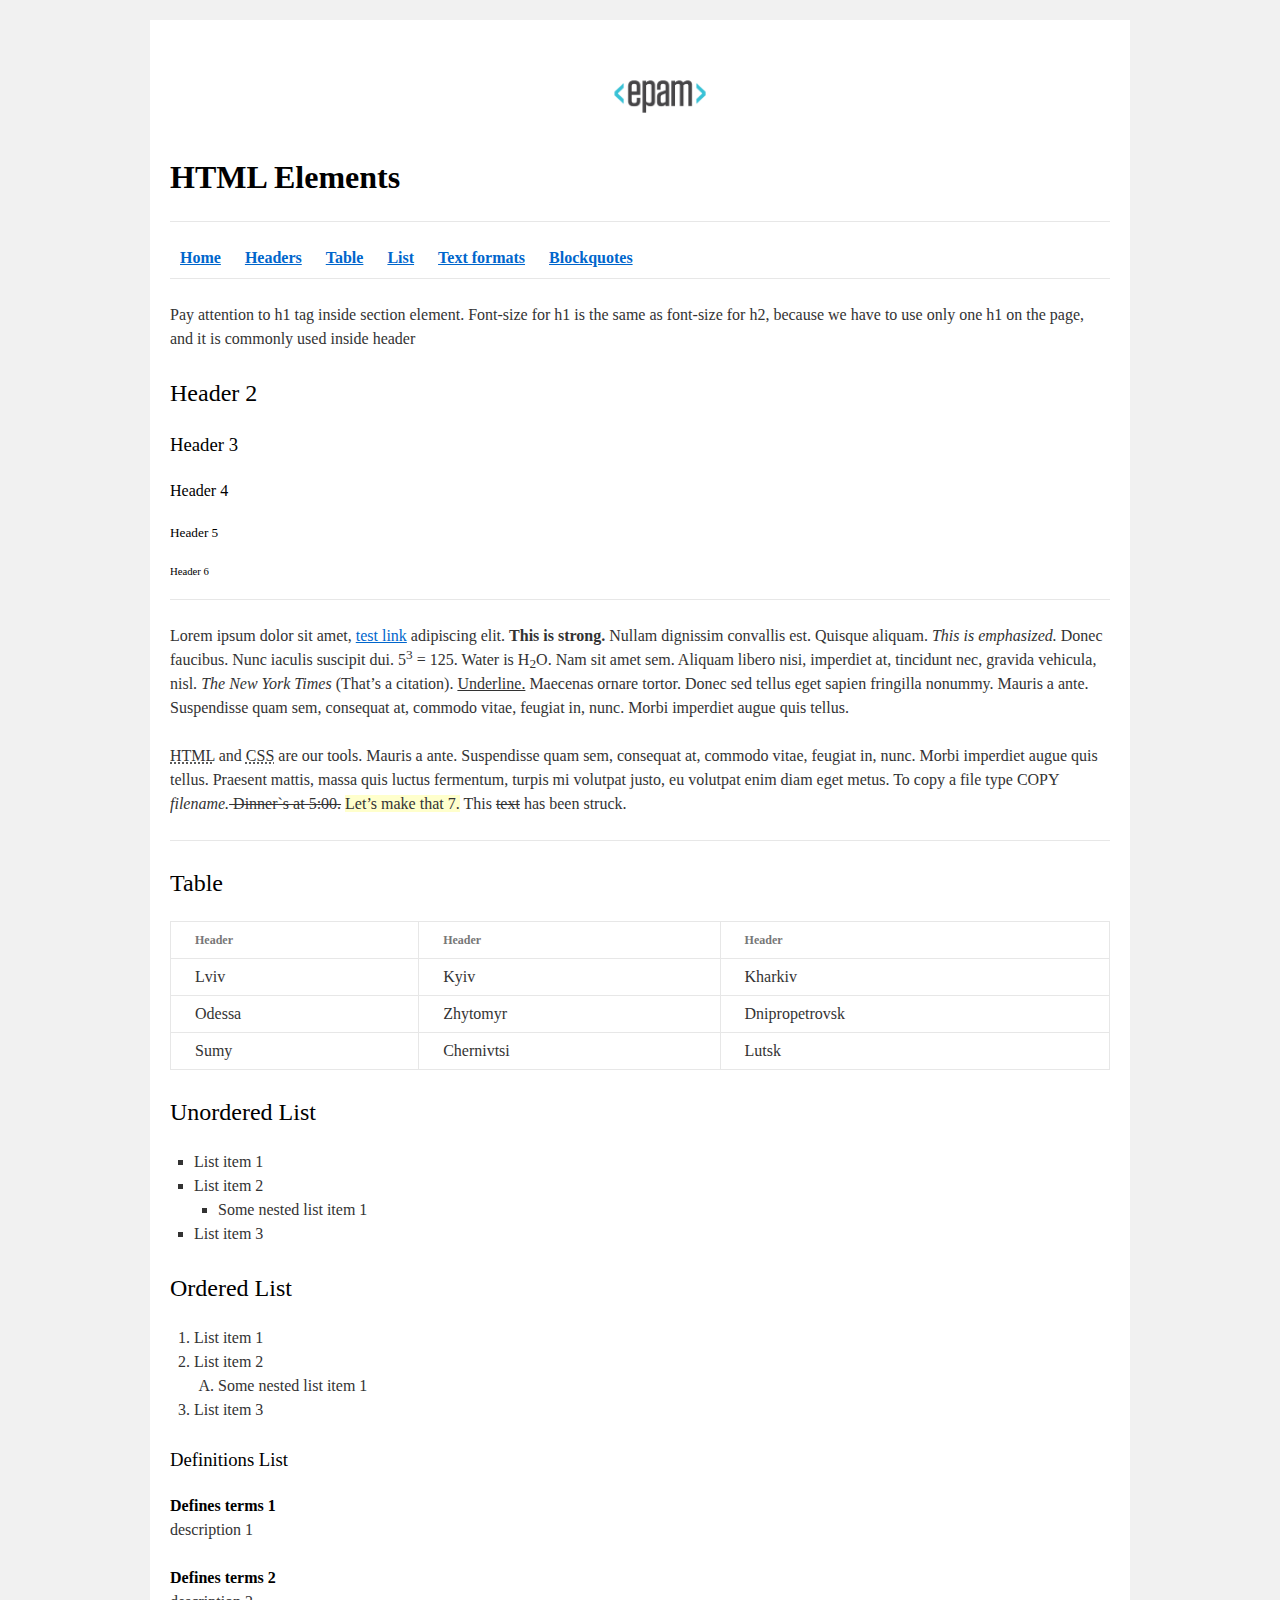
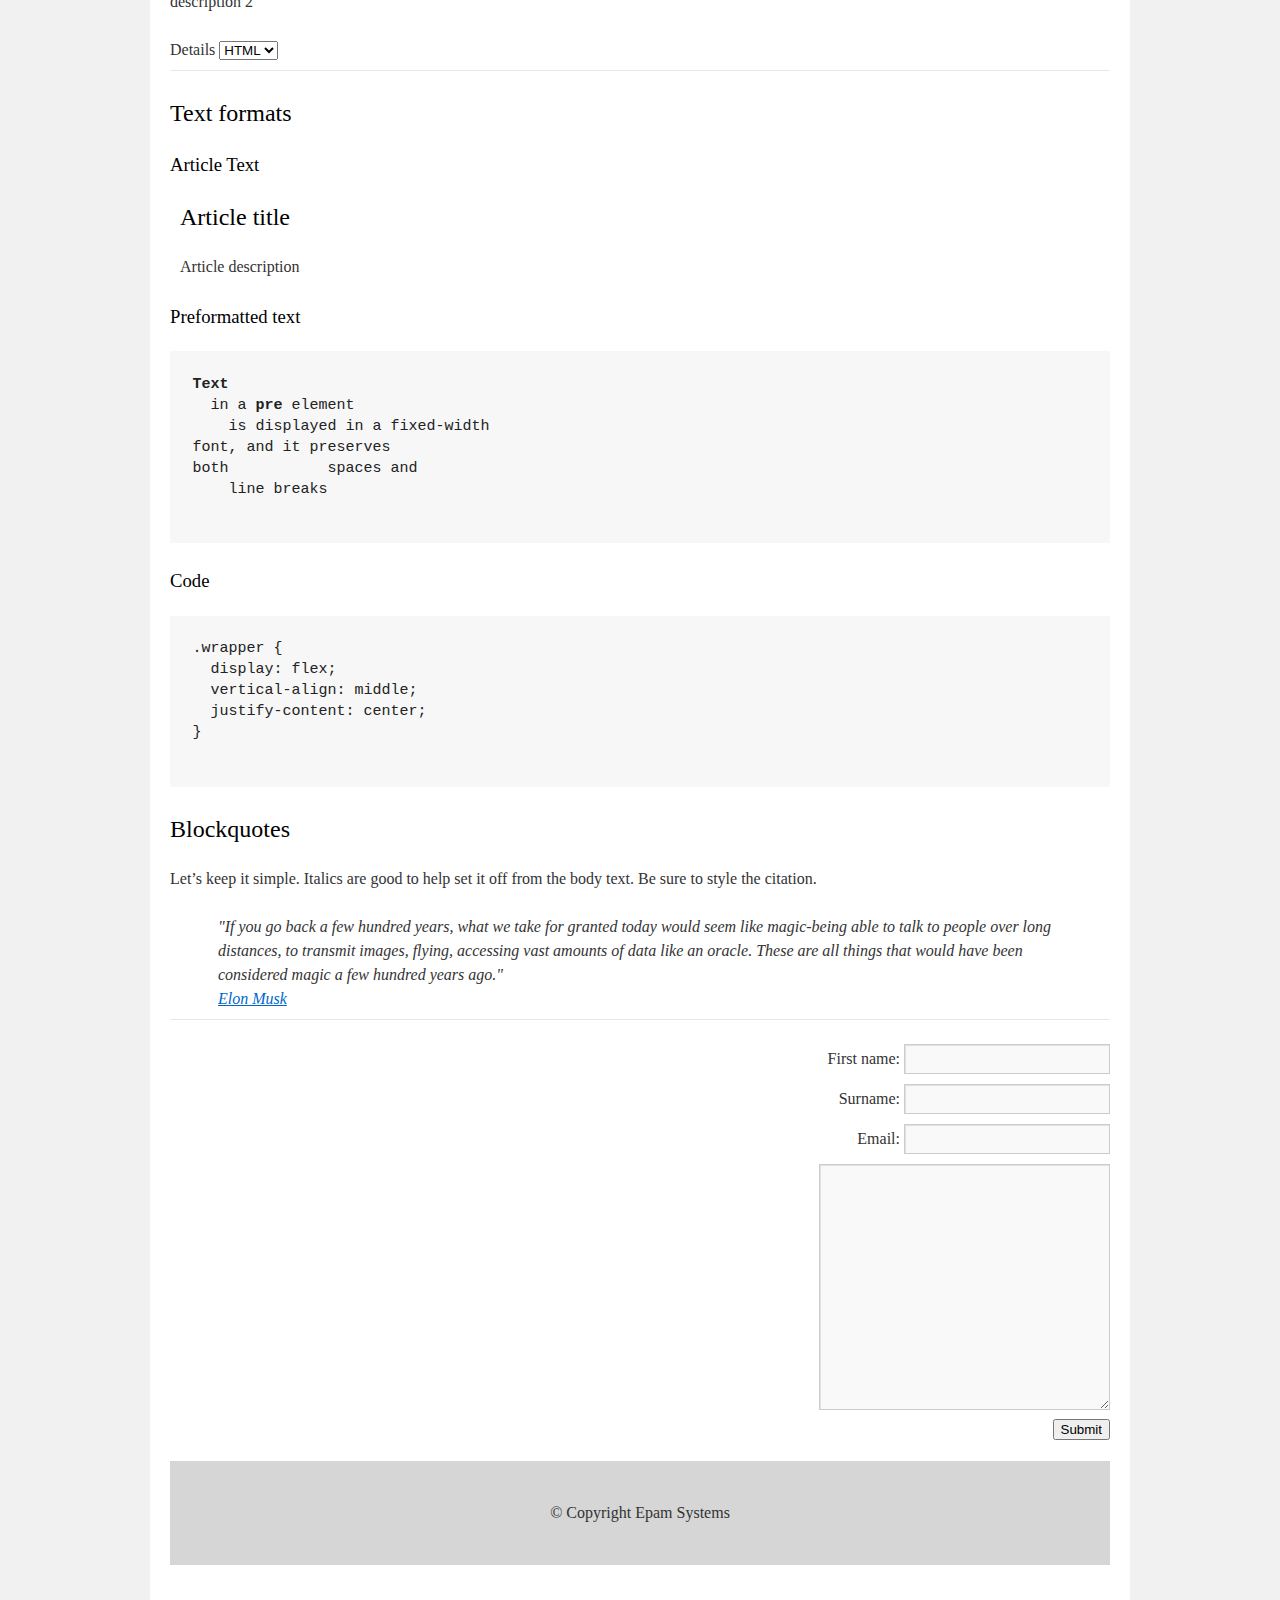
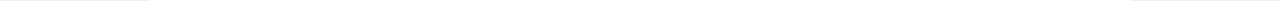
<file: FLX_homework_1/homework/index.html>
<!DOCTYPE html>
<html lang="en">

<head>
  <meta charset="utf-8">
  <title>HTML Basics</title>
  <link rel="stylesheet" href="style.css">
</head>

<body>
  <div id="wrapper">
    <div id="main">
      <div id="container">
        <div id="content" role="main">
          
          <header id="home">
              <img src="logo.png" alt="logo">
              <h1><b>HTML Elements</b></h1>
              <nav>
                  <hr>
                  <a href="#home"><b>Home</b></a>
                  <a href="#headers"><b>Headers</b></a>
                  <a href="#tables"><b>Table</b></a>
                  <a href="#lists"><b>List</b></a>
                  <a href="#text_formats"><b>Text formats</b></a>
                  <a href="#blockquotes"><b>Blockquotes</b></a>
                  <hr>
              </nav>
          </header>
          <section id="headers">
            <p>
                Pay attention to h1 tag inside section element.
                 Font-size for h1 is the same as font-size for h2, 
                 because we have to use only one h1 on the page,
                  and it is commonly used inside header
            </p>
            <h2>Header 2</h2>
            <h3>Header 3</h3>
            <h4>Header 4</h4>
            <h5>Header 5</h5>
            <h6>Header 6</h6>
          </section>
          <hr>
          <section>
          <p>
            Lorem ipsum dolor sit amet, <a href="#">test link</a> adipiscing elit.  
            <strong>This is strong.</strong> Nullam dignissim convallis est. Quisque aliquam.
            <em>This is emphasized.</em> Donec faucibus. Nunc iaculis suscipit dui. 5<sup>3</sup> = 125. 
            Water is H<sub>2</sub>O. Nam sit amet sem. Aliquam libero nisi, imperdiet at, 
            tincidunt nec, gravida vehicula, nisl. <cite>The New York Times</cite> (That’s a citation).
            <u>Underline.</u> Maecenas ornare tortor. Donec sed tellus eget sapien fringilla nonummy. 
            Mauris a ante. Suspendisse quam sem, consequat at, commodo vitae, feugiat in, nunc.
            Morbi imperdiet augue quis tellus.
          </p> 
            
          <p> 
            <abbr title="HTML">HTML</abbr> and <abbr title="CSS">CSS</abbr> are our tools. Mauris a ante.
            Suspendisse quam sem, consequat at, commodo vitae, feugiat in, nunc.
            Morbi imperdiet augue quis tellus. Praesent mattis, massa quis luctus fermentum, 
            turpis mi volutpat justo, eu volutpat enim diam eget metus.
            To copy a file type COPY <i>filename.</i><del> Dinner`s at 5:00.</del>
            <ins> Let’s make that 7.</ins> This <s>text</s> has been struck.
          </p>
          </section>
          <hr>
          <section id="tables">
              <h2>Table</h2>
              <table>
                <thead>
                  <tr>
                    <th>Header</th>
                    <th>Header</th>
                    <th>Header</th>
                  </tr>
                </thead>
                <tbody>
                  <tr>
                    <td>Lviv</td>
                    <td>Kyiv</td>
                    <td>Kharkiv</td>
                  </tr>
                  <tr>
                    <td>Odessa</td>
                    <td>Zhytomyr</td>
                    <td>Dnipropetrovsk</td>
                  </tr>
                  <tr>
                    <td>Sumy</td>
                    <td>Chernivtsi</td>
                    <td>Lutsk</td>
                  </tr>
                </tbody>
              </table>
            </section>
            <section id="lists">
              <h2>Unordered List</h2>
                <ul>
                  <li>List item 1</li>
                  <li>List item 2 
                    <ul>
                      <li>Some nested list item 1</li>
                    </ul>
                  </li>
                  <li>List item 3</li>
                </ul>
  
              <h2>Ordered List</h2>
                <ol>
                  <li>List item 1</li>
                  <li>List item 2
                    <ol>
                      <li>Some nested list item 1</li>
                    </ol>
                  </li>
                  <li>List item 3</li>
                </ol>
  
                <h3>Definitions List</h3>
  
                <dl>
                  <dt>Defines terms 1</dt>
                    <dd>description 1</dd>
                  <dt>Defines terms 2</dt>
                    <dd>description 2</dd>
                </dl>
                <label>
                Details
                <select>
                  <option value="HTML">HTML</option>
                  <option value="CSS">CSS</option>
                  <option value="JS">JS</option>
                </select>
                </label>
            </section>
            <hr>
            <section id="text_formats">
              <h2>Text formats</h2>
              <h3>Article Text</h3>
              <article>
                <h2>Article title</h2>
                <p>Article description</p>
              </article>
              <h3>Preformatted text</h3>
              <pre><b>Text</b>
  in a <b>pre</b> element
    is displayed in a fixed-width
font, and it preserves
both           spaces and
    line breaks
              </pre>
              <h3>Code</h3>
              <pre>.wrapper {
  display: flex;
  vertical-align: middle;
  justify-content: center;
}
              </pre>
            </section>
            <section id="blockquotes">
              <h2>Blockquotes</h2>
              <p>Let’s keep it simple. Italics are good to help set it off from the body text. Be sure to style the citation.</p>
              <blockquote>
                    "If you go back a few hundred years, what we take for granted today would seem like magic-being able to talk to people over long distances, to transmit images, flying, accessing vast amounts of data like an oracle. These are all things that would have been considered magic a few hundred years ago." <br>
                    <a href="https://twitter.com/elonmusk">Elon Musk</a></blockquote>
            </section>
            <hr>
            <section>
              <form>
                <fieldset>
                  <label>
                    First name:
                    <input type="text">
                  </label>
                </fieldset>
                <fieldset>
                  <label>
                    Surname:
                    <input type="text">
                  </label>
                </fieldset>
                <fieldset>
                  <label>
                    Email:
                    <input type="text">
                  </label>
                </fieldset>
                <fieldset>
                  <label>
                    <textarea cols="30" rows="10"></textarea>
                  </label>
                </fieldset>
                <button>Submit</button>
              </form>
            </section>
          <footer>
              &copy; Copyright Epam Systems
          </footer>
        </div>
      </div>
    </div>
  </div>
</body>

</html>
</file>
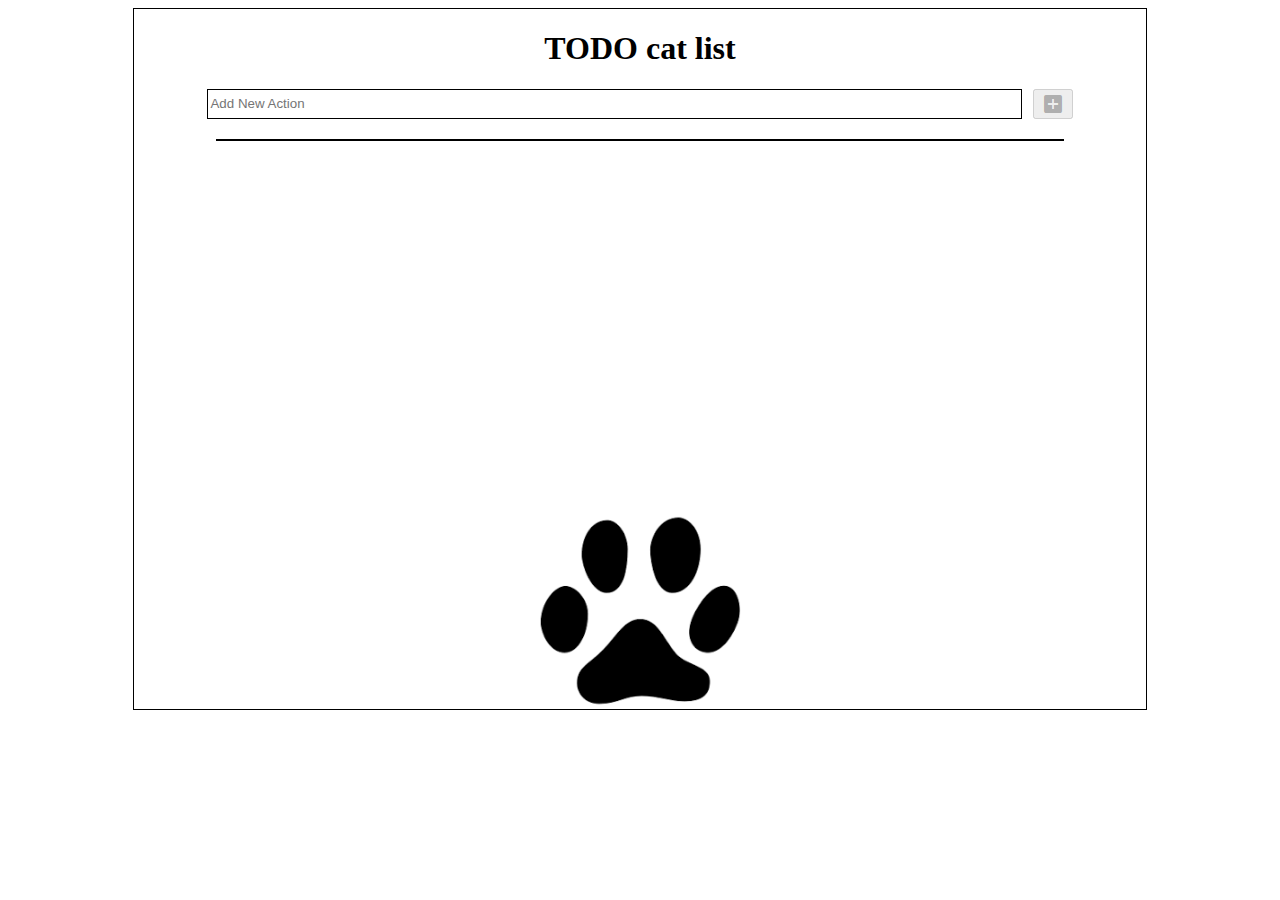
<file: FLX_homework_11/homework/index.html>
<!DOCTYPE html>
<html lang="en">
<head>
  <meta charset="UTF-8">
  <title>Homework 11 - TODO Cat List</title>
  <link rel="stylesheet" href="./assets/material-icons/material-icons.css">
  <link rel="stylesheet" href="./assets/styles.css">
</head>
<body>
  <div id="root"></div>

  <script src="./src/app.js"></script>
</body>
</html>
</file>
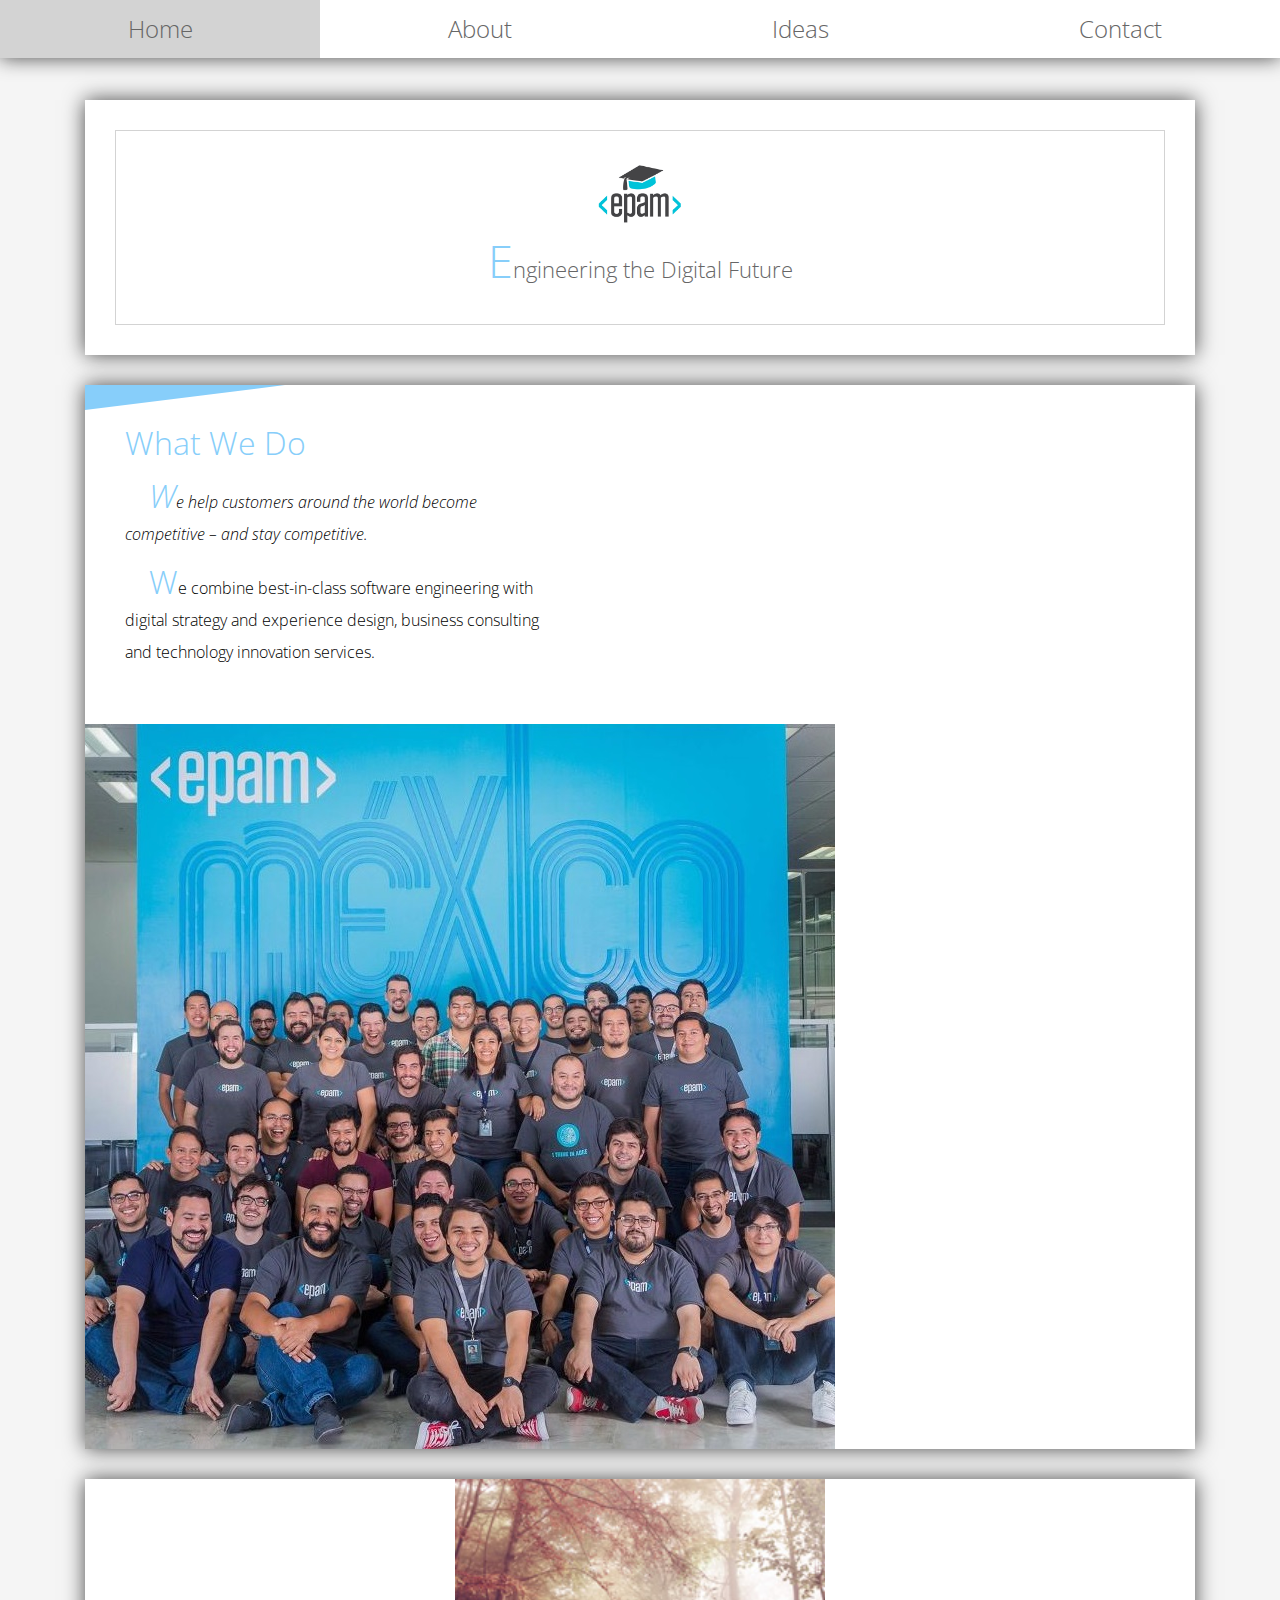
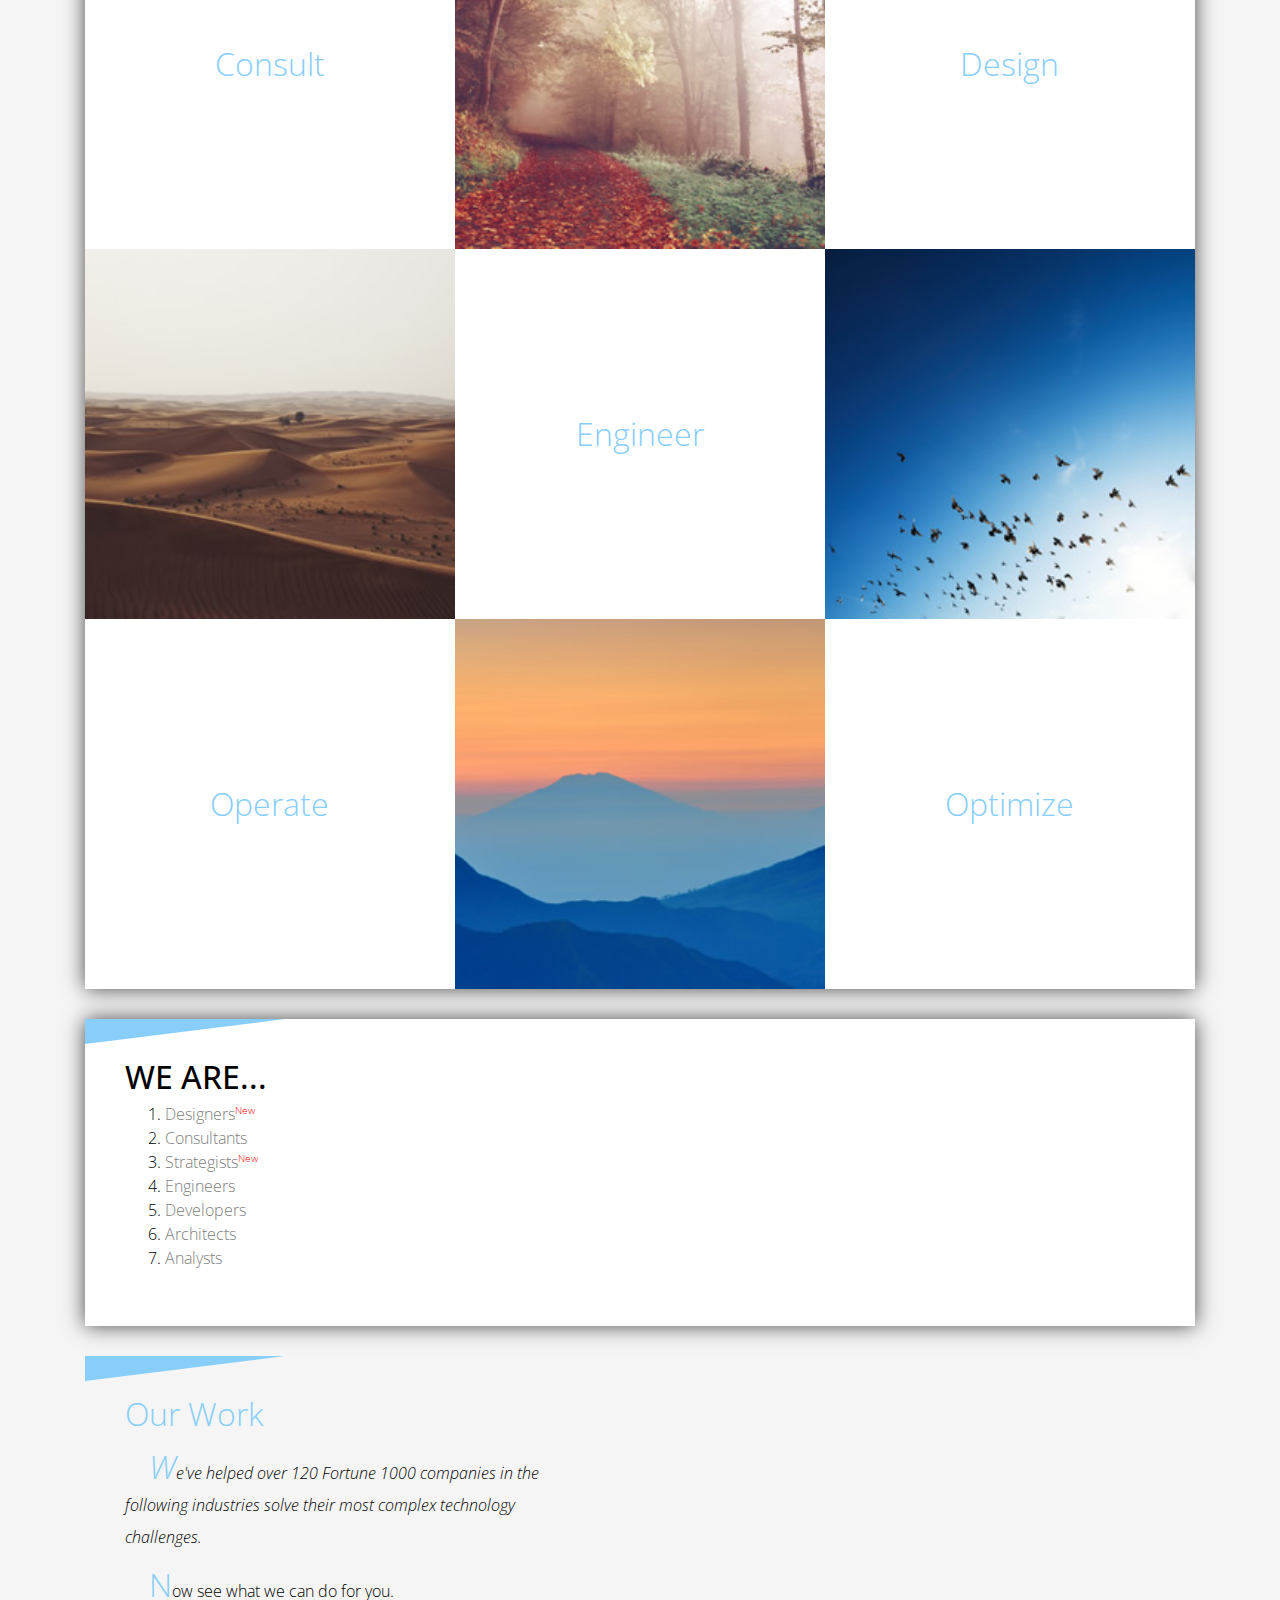
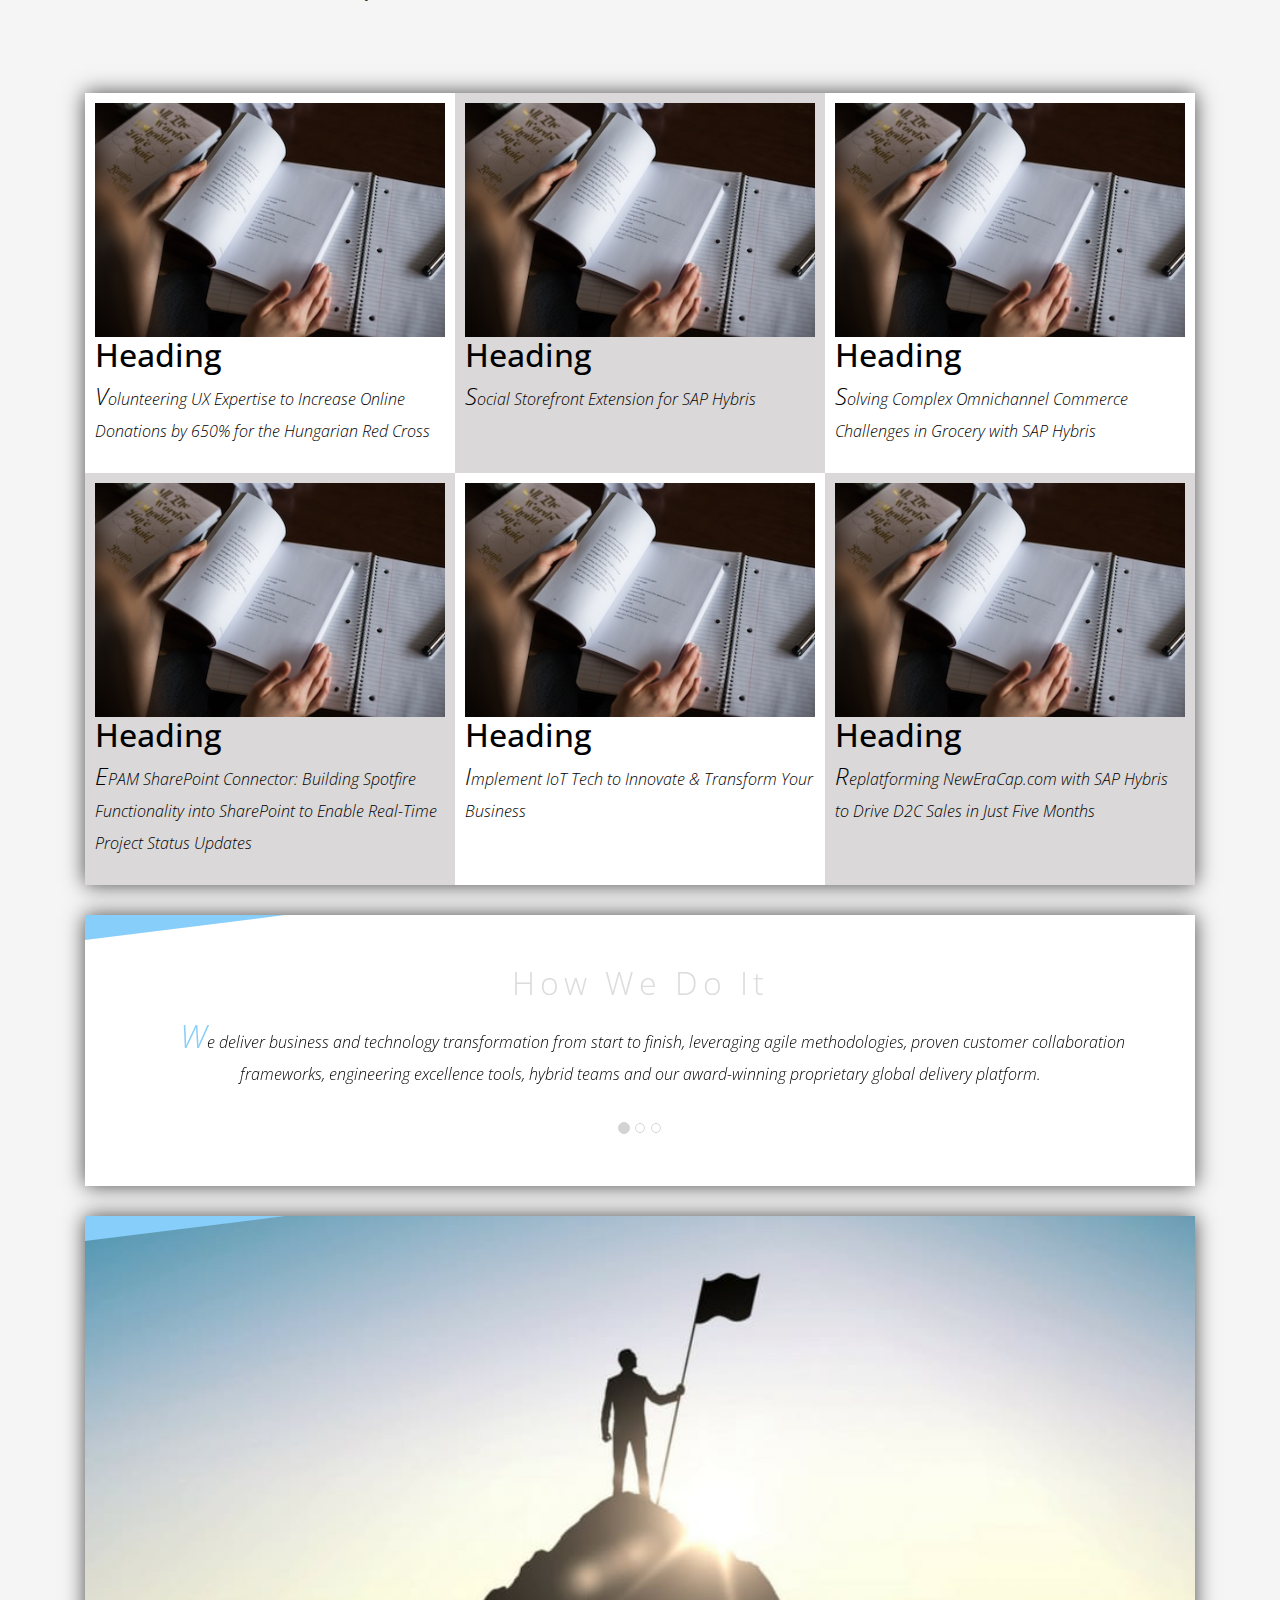
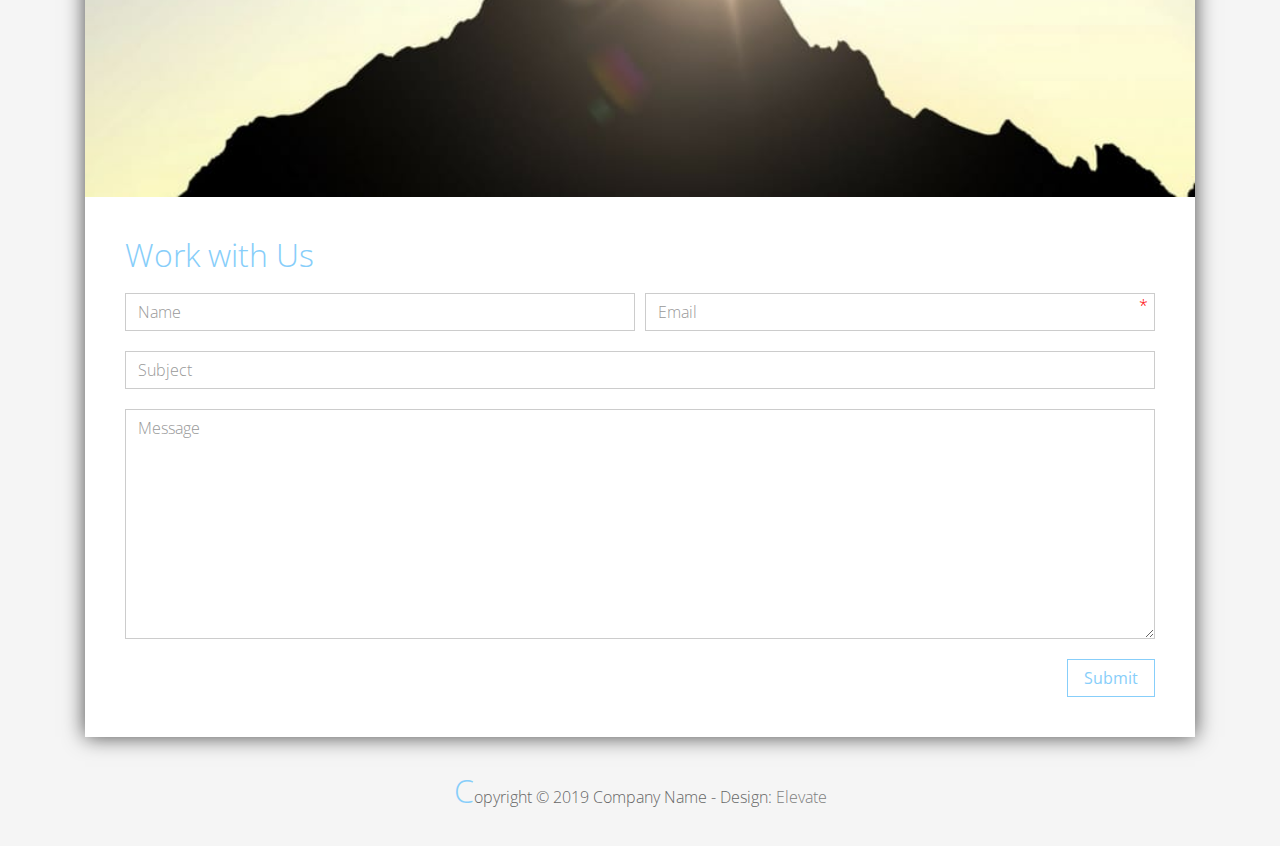
<file: FLX_homework_2/homework/index.html>
<!DOCTYPE html>
<html lang="en">
<head>
  <meta charset="utf-8">
  <meta http-equiv="X-UA-Compatible" content="IE=edge">
  <meta name="viewport" content="width=device-width, initial-scale=1">

  <title>CSS Basics HW</title>



  <!-- load stylesheets -->
  <link rel="stylesheet" href="http://fonts.googleapis.com/css?family=Open+Sans:300,400">
  <!-- Google web font "Open Sans" -->
  <link rel="stylesheet" href="css/bootstrap.min.css">
  <!-- Bootstrap style -->
  <link rel="stylesheet" href="css/general.css">
  <link rel="stylesheet" href="css/style.css">
  <!-- Templatemo style -->
</head>

<body>
<div class="container">

  <div class="tm-sidebar">
    <nav class="tm-main-nav">
      <ul>
        <li class="tm-nav-item"><a href="#home" class="tm-nav-item-link">Home</a></li>
        <li class="tm-nav-item"><a href="#about" class="tm-nav-item-link">About</a></li>
        <li class="tm-nav-item"><a href="#ideas" class="tm-nav-item-link">Ideas</a></li>
        <li class="tm-nav-item"><a href="#contact" class="tm-nav-item-link">Contact</a></li>
      </ul>
    </nav>
  </div>

  <div class="tm-main-content">

    <div id="home" class="tm-content-box tm-content-header margin-b-10">
      <div class="tm-banner">
        <div class="tm-banner-inner">
          <img src="img/epam_logo.png" width="100" alt="">
          <p class="tm-banner-text">Engineering the Digital Future</p>
        </div>
      </div>
    </div>

    <section>
      <div class="tm-content-box flex-2-col">

        <div class="padding-medium flex-item tm-team-description-container flex-item">
          <h2 class="tm-section-title">What We Do</h2>
          <p class="tm-section-description">We help customers around the world become competitive – and stay competitive.</p>
          <p class="tm-section-description"> We combine best-in-class software engineering with digital strategy and experience design, business consulting and technology innovation services.</p>
        </div>
        <div class="flex-item">
          <img src="img/epam-mexico.jpg" alt="epam-mexico">
        </div>

      </div>

      <div id="about" class="tm-content-box">

        <ul class="boxes gallery-container">
          <li class="box box-bg">
            <h2 class="tm-section-title tm-section-title-box tm-box-bg-title">Consult</h2>
          </li>
          <li class="box">
            <a href="img/idea-large-01.jpg">
              <img src="img/idea-01.jpg" alt="Image" class="img-fluid thumbnail box-img">
            </a>
          </li>
          <li class="box box-bg">
            <h2 class="tm-section-title tm-section-title-box tm-box-bg-title">Design</h2>
          </li>
          <li class="box">
            <a href="img/idea-large-02.jpg">
              <img src="img/idea-02.jpg" alt="Image" class="img-fluid thumbnail box-img">
            </a>
          </li>
          <li class="box box-bg">
            <h2 class="tm-section-title tm-section-title-box tm-box-bg-title">Engineer</h2>
          </li>
          <li class="box">
            <a href="img/idea-large-03.jpg">
              <img src="img/idea-03.jpg" alt="Image" class="img-fluid thumbnail box-img">
            </a>
          </li>
          <li class="box box-bg">
            <h2 class="tm-section-title tm-section-title-box tm-box-bg-title">Operate</h2>
          </li>
          <li class="box">
            <a href="img/idea-large-04.jpg">
              <img src="img/idea-04.jpg" alt="Image" class="img-fluid thumbnail box-img">
            </a>
          </li>
          <li class="box box-bg">
            <h2 class="tm-section-title tm-section-title-box tm-box-bg-title">Optimize</h2>
          </li>
        </ul>

      </div>

    </section>

    <!-- slider -->
    <section class="heading tm-content-box">
      <div class="padding-medium">
        <h2> WE ARE...</h2>
        <ol>
          <li><a href="index.html" class="text">Designers</a></li>
          <li><a href="index.html">Consultants</a></li>
          <li><a href="#" class="text">Strategists</a></li>
          <li><a href="#">Engineers</a></li>
          <li><a href="#">Developers</a></li>
          <li><a href="#">Architects</a></li>
          <li><a href="#">Analysts</a></li>
        </ol>
      </div>
    </section>

    <section class="blocks">
      <div class="padding-medium flex-item tm-team-description-container">
        <h2 class="tm-section-title">Our Work</h2>
        <p class="tm-section-description">We've helped over 120 Fortune 1000 companies in the following industries solve their most complex technology challenges. </p>
        <p class="tm-section-description"> Now see what we can do for you.</p>
      </div>
      <div class="tm-content-box flex-2-col">
      </div>
      <div  class="tm-content-box">
        <ul class="boxes gallery-container">
          <li class="box box-work">
            <img src="img/study.jpeg" alt="Image" class="img-fluid">
            <div>
              <h2>Heading</h2>
              <p>Volunteering UX Expertise to Increase Online Donations by 650% for the Hungarian Red Cross</p>
            </div>
          </li>
          <li class="box box-work">
            <img src="img/study.jpeg" alt="Image" class="img-fluid">
            <div>
              <h2>Heading</h2>
              <p>Social Storefront Extension for SAP Hybris</p>
            </div>
          </li>
          <li class="box box-work">
            <img src="img/study.jpeg" alt="Image" class="img-fluid">
            <div>
              <h2>Heading</h2>
              <p>Solving Complex Omnichannel Commerce Challenges in Grocery with SAP Hybris</p>
            </div>
          </li>
          <li class="box box-work">
            <img src="img/study.jpeg" alt="Image" class="img-fluid">
            <div>
              <h2>Heading</h2>
              <p>EPAM SharePoint Connector: Building Spotfire Functionality into SharePoint to Enable Real-Time Project Status Updates</p>
            </div>
          </li>
          <li class="box box-work">
            <img src="img/study.jpeg" alt="Image" class="img-fluid">
            <div>
              <h2>Heading</h2>
              <p>Implement IoT Tech to Innovate &amp; Transform Your Business</p>
            </div>
          </li>
          <li class="box box-work">
            <img src="img/study.jpeg" alt="Image" class="img-fluid">
            <div>
              <h2>Heading</h2>
              <p>Replatforming NewEraCap.com with SAP Hybris to Drive D2C Sales in Just Five Months</p>
            </div>
          </li>
        </ul>

      </div>
    </section>

    <section id="ideas">
      <div id="tmCarousel" class="carousel slide tm-content-box" data-ride="carousel">

        <ol class="carousel-indicators">
          <li data-target="#tmCarousel" data-slide-to="0" class="active"></li>
          <li data-target="#tmCarousel" data-slide-to="1" class=""></li>
          <li data-target="#tmCarousel" data-slide-to="2" class=""></li>
        </ol>

        <div class="carousel-inner" role="listbox">

          <div class="carousel-item active">
            <div class="carousel-content">
              <div class="flex-item">
                <h2 class="tm-section-title">How We Do It</h2>
                <p class="tm-section-description carousel-description">We deliver business and technology transformation from start to finish, leveraging agile methodologies, proven customer collaboration frameworks, engineering excellence tools, hybrid teams and our award-winning proprietary global delivery platform.</p>
              </div>
            </div>
          </div>

          <div class="carousel-item">
            <div class="carousel-content">
              <div class="flex-item">
                <h2 class="tm-section-title">Our Clients</h2>
                <p class="tm-section-description carousel-description">Lorem ipsum dolor sit amet,
                  consectetur adipiscing elit. Quisque vel nisi pharetra nibh varius pharetra ac
                  sagittis nisi. Etiam pharetra vestibulum hendrerit. Pellentesque interdum metus
                  sed massa rutrum.</p>
              </div>
            </div>
          </div>

          <div class="carousel-item">
            <div class="carousel-content">
              <div class="flex-item">
                <h2 class="tm-section-title">Our Projects</h2>
                <p class="tm-section-description carousel-description">Donec ex libero, fringilla
                  vitae purus sit amet, rhoncus pharetra lorem. Pellentesque id sem id lacus
                  ultricies vehicula. Aliquam rutrum mi non. Pellentesque interdum metus sed massa
                  rutrum.</p>
              </div>
            </div>
          </div>

        </div>

      </div>
    </section>

    <section class="tm-content-box">
      <img src="img/contact-us.jpg" alt="Contact image" class="img-fluid img-contact-us">

      <div id="contact" class="padding-medium">
        <h2 class="tm-section-title">Work with Us</h2>
        <form action="#contact" method="get" class="contact-form">

          <div class="form-group col-xs-12 col-sm-12 col-md-6 col-lg-6 form-group-2-col-left">
            <input type="text" id="contact_name" name="contact_name" class="form-control"
                   placeholder="Name" required/>
          </div>
          <div class="form-group col-xs-12 col-sm-12 col-md-6 col-lg-6 form-group-2-col-right mandatory-field">
            <input type="email" id="contact_email" name="contact_email" class="form-control"
                   placeholder="Email" required/>
          </div>
          <div class="form-group">
            <input type="text" id="contact_subject" name="contact_subject" class="form-control"
                   placeholder="Subject" required/>
          </div>
          <div class="form-group">
            <textarea id="contact_message" name="contact_message" class="form-control" rows="9"
                      placeholder="Message" required></textarea>
          </div>

          <button type="submit" class="btn btn-primary submit-btn">Submit</button>

        </form>
      </div>
    </section>

    <footer class="tm-footer">
      <p class="text-xs-center">Copyright &copy; 2019 Company Name

        - Design: <a rel="nofollow" href="http://www.templatemo.com/tm-481-elevate"
                     target="_parent">Elevate</a></p>
    </footer>

  </div>

</div>

</body>
</html>
</file>
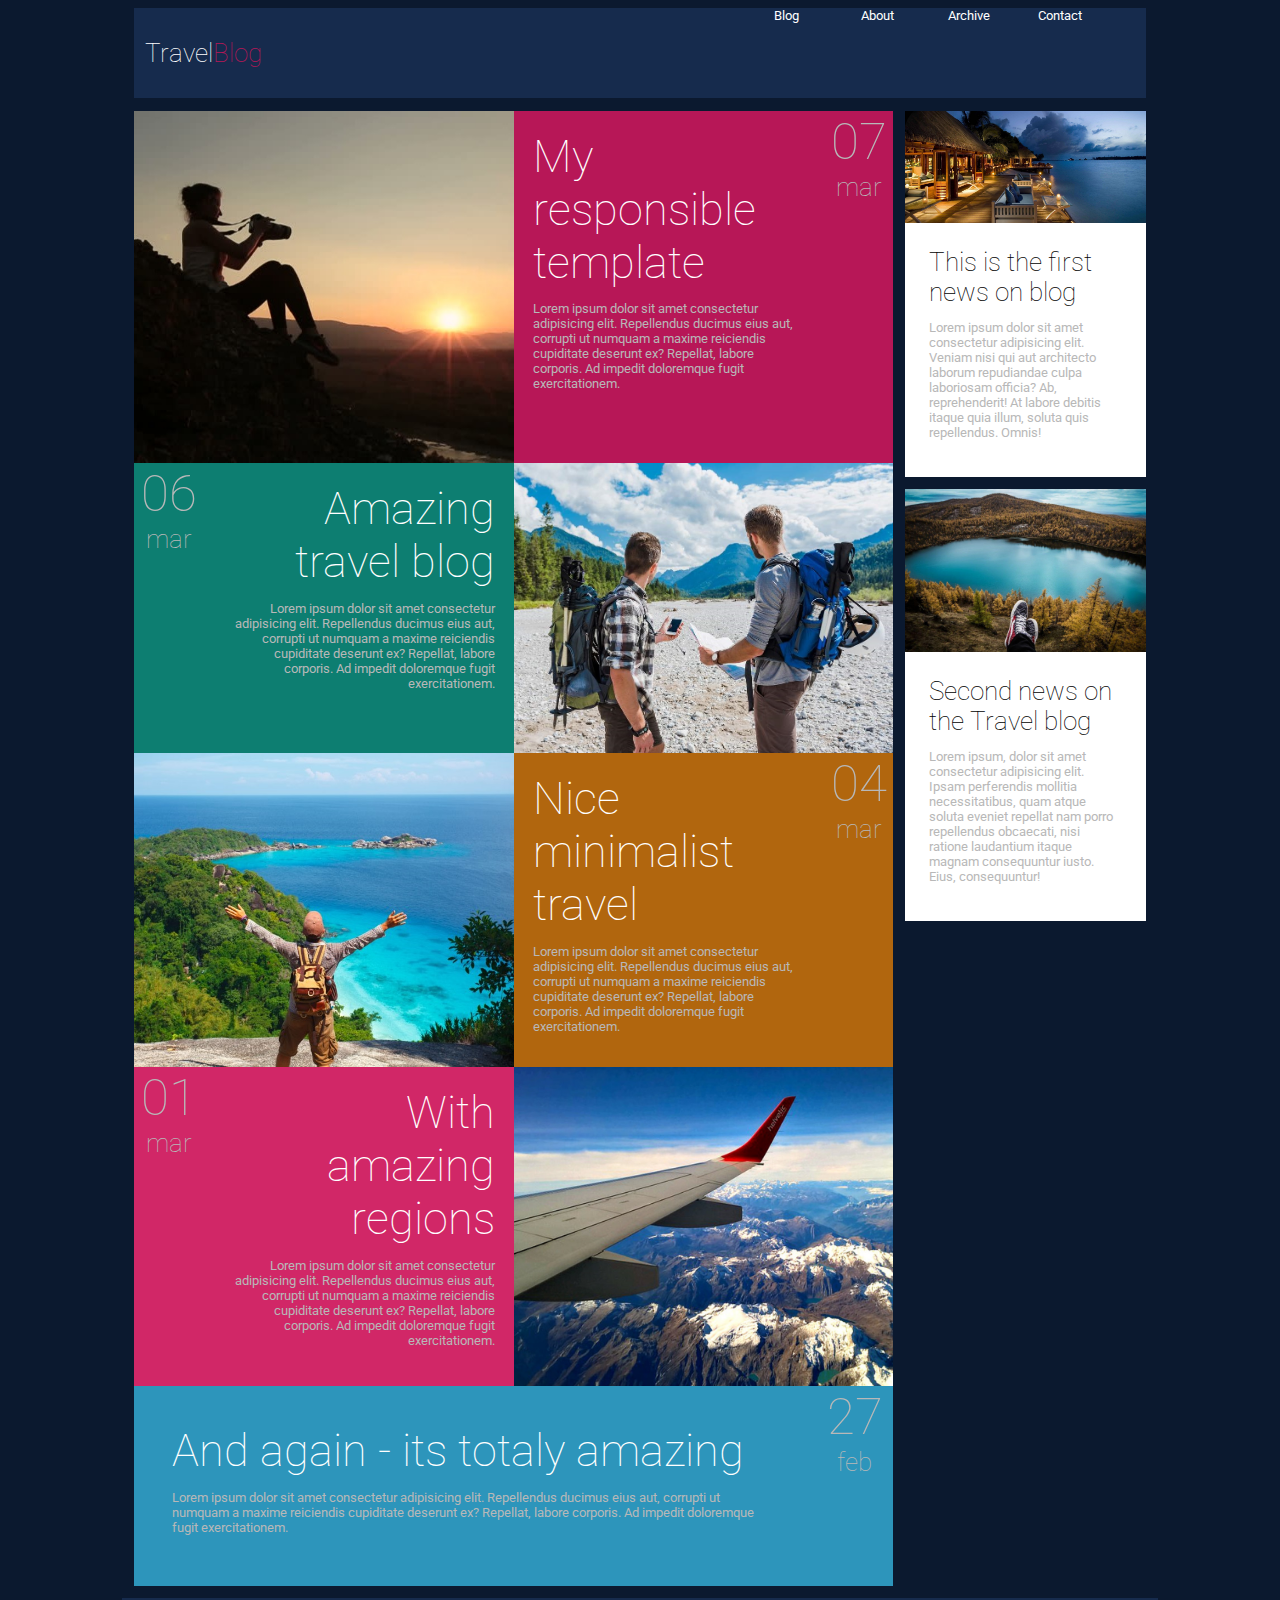
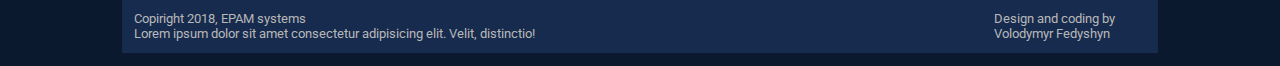
<file: FLX_homework_5/homework/src/index.html>
<!DOCTYPE html>
<html lang="en">
<head>
  <meta charset="UTF-8">
  <meta name="viewport" content="width=device-width, initial-scale=1.0">
  <meta http-equiv="X-UA-Compatible" content="ie=edge">
  <link rel="stylesheet" href="styles.css">
  <link href='https://fonts.googleapis.com/css?family=Roboto:400,100,300,700&subset=latin,latin-ext' rel='stylesheet' type='text/css'>      
  <title>Responsive</title>
</head>
<body>
  <header class="page_header">
    <div class="header_wrapper">
      <div class="logo">
        <a href="#" class="text_logo">Travel<span class="span_logo">Blog</span></a>
      </div>
      <div class="navigation">
        <nav class="navbar">
          <!-- <ul class="nav_list">
            <li>
              <div class="nav_items">
                <a href="#" class="nav_link">Blog</a>
              </div>
            </li>
            <li><a href="#" class="nav_link">About</a></li>
            <li><a href="#" class="nav_link">Archive</a></li>
            <li><a href="#" class="nav_link">Contact</a></li>
          </ul> -->
          <div class="nav_items" role="link" tabindex="0">
              Blog
          </div>
          <div class="nav_items" role="link" tabindex="0">
              About
          </div>
          <div class="nav_items" role="link" tabindex="0">
              Archive
          </div>
          <div class="nav_items" role="link" tabindex="0">
              Contact
          </div>
        </nav>
      </div>
    </div>
  </header>
  <section class="content">
  <section class="main_content">
    <div class="content_wrapper">
      <div class="post post-1">
        <div class="post-image-block">
          <img src="../assets/post1.jpg" alt="post1" class="post-img">
        </div>
        <div class="post_description">
          <div class="post_description_wrapper"> 
          <h2 class="description_title">My responsible template</h2>
          <p>
            Lorem ipsum dolor sit amet consectetur adipisicing elit.
            Repellendus ducimus eius aut, corrupti ut numquam a maxime reiciendis cupiditate deserunt ex? Repellat,
            labore corporis. Ad impedit doloremque fugit exercitationem.
          </p>
          </div>
          <div class="date">
              <p class="date_month"><span class="date_number">07</span> mar</p>
          </div>
        </div>
      </div>
      <div class="post post-2">
          <div class="post-image-block">
              <img src="../assets/post2.jpg" alt="post2" class="post-img">
            </div>
            <div class="post_description">
              <div class="post_description_wrapper"> 
              <h2 class="description_title">Amazing travel blog</h2>
              <p>
                  Lorem ipsum dolor sit amet consectetur adipisicing elit.
                  Repellendus ducimus eius aut, corrupti ut numquam a maxime reiciendis cupiditate deserunt ex? Repellat,
                  labore corporis. Ad impedit doloremque fugit exercitationem.
              </p>
              </div>
              <div class="date">
                  <p class="date_month"><span class="date_number">06</span> mar</p>
              </div>
            </div>
      </div>
      <div class="post post-3">
          <div class="post-image-block">
              <img src="../assets/post3.jpg" alt="post3" class="post-img">
            </div>
            <div class="post_description">
              <div class="post_description_wrapper"> 
              <h2 class="description_title">Nice minimalist travel</h2>
              <p>
                  Lorem ipsum dolor sit amet consectetur adipisicing elit.
                  Repellendus ducimus eius aut, corrupti ut numquam a maxime reiciendis cupiditate deserunt ex? Repellat,
                  labore corporis. Ad impedit doloremque fugit exercitationem.
              </p>
              </div>
              <div class="date">
                  <p class="date_month"><span class="date_number">04</span> mar</p>
              </div>
            </div>
      </div>
      <div class="post post-4">
          <div class="post-image-block">
              <img src="../assets/post4.jpg" alt="post4" class="post-img">
            </div>
            <div class="post_description">
              <div class="post_description_wrapper"> 
              <h2 class="description_title">With amazing regions</h2>
              <p>
                  Lorem ipsum dolor sit amet consectetur adipisicing elit.
                  Repellendus ducimus eius aut, corrupti ut numquam a maxime reiciendis cupiditate deserunt ex? Repellat,
                  labore corporis. Ad impedit doloremque fugit exercitationem.
              </p>
              </div>
              <div class="date">
                  <p class="date_month"><span class="date_number">01</span> mar</p>
              </div>
            </div>
      </div>
      <div class="post post-5">
        <div class="post_description">
          <div class="post_description_wrapper"> 
            <h2 class="description_title">
                And again - its totaly amazing
            </h2>
            <p>
              Lorem ipsum dolor sit amet consectetur adipisicing elit.
              Repellendus ducimus eius aut, corrupti ut numquam a maxime reiciendis cupiditate deserunt ex? Repellat,
              labore corporis. Ad impedit doloremque fugit exercitationem.
            </p>
          </div>
            <div class="date">
                <p class="date_month"><span class="date_number">27</span> feb</p>
            </div>
        </div>
      </div>
    </div>
  </section>
  <aside class="news_blocks">
    <div class="news_card">
      <div class="news_img_block">
        <img src="../assets/news1.jpg" alt="news1" class="news_img">
      </div>
      <div class="news_description">
        <h2 class="news_card_title">This is the first news on blog</h2>
        <p>
          Lorem ipsum dolor sit amet consectetur adipisicing elit. 
          Veniam nisi qui aut architecto laborum repudiandae culpa laboriosam officia? 
          Ab, reprehenderit! At labore debitis itaque quia illum, soluta quis repellendus. Omnis!
        </p>
      </div>
    </div>
    <div class="news_card">
      <div class="news_img_block">
          <img src="../assets/news2.jpg" alt="news2" class="news_img">        
      </div>
      <div class="news_description">
        <h2 class="news_card_title">Second news on the Travel blog</h2>
        <p>
          Lorem ipsum, dolor sit amet consectetur adipisicing elit. 
          Ipsam perferendis mollitia necessitatibus, quam atque soluta eveniet repellat nam porro repellendus obcaecati,
          nisi ratione laudantium itaque magnam consequuntur iusto. Eius, consequuntur!
        </p>
      </div>
    </div>
  </aside>
  </section>  
  <footer class="footer">
    <div class="copyright">
      <p>Copiright 2018, EPAM systems</p>
      <p>Lorem ipsum dolor sit amet consectetur adipisicing elit. Velit, distinctio!</p>
    </div>
    <div class="created_by">
      <p>Design and coding by Volodymyr Fedyshyn</p>
    </div>
  </footer>
</body>
</html>
</file>
<file: FLX_homework_1/homework/style.css>
html,body,div,span,applet,object,iframe,h1,h2,h3,h4,h5,h6,p,blockquote,pre,a,abbr,acronym,address,big,cite,code,del,dfn,em,font,img,ins,kbd,q,s,samp,small,strike,strong,sub,sup,tt,var,b,u,i,center,dl,dt,dd,ol,ul,li,fieldset,form,label,legend,table,caption,tbody,tfoot,thead,tr,th,td{background:transparent;border:0;margin:0;padding:0;vertical-align:baseline}body{line-height:1}h1,h2,h3,h4,h5,h6{clear:both;font-weight:normal}ol,ul{list-style:none}blockquote{quotes:none}blockquote:before,blockquote:after{content:'';content:none}del{text-decoration:line-through}table{border-collapse:collapse;border-spacing:0}a img{border:0}#container{float:left;margin:0 -240px 0 0;width:100%}#primary,#secondary{float:right;overflow:hidden;width:220px}#secondary{clear:right}#footer{clear:both;width:100%}.one-column #content{margin:0 auto;width:640px}.single-attachment #content{margin:0 auto;width:900px}body,input,textarea,.page-title span,.pingback a.url{font-family:Georgia,"Bitstream Charter",serif}h3#comments-title,h3#reply-title,#access .menu,#access div.menu ul,#cancel-comment-reply-link,.form-allowed-tags,#site-info,#site-title,#wp-calendar,.comment-meta,.comment-body tr th,.comment-body thead th,.entry-content label,.entry-content tr th,.entry-content thead th,.entry-meta,.entry-title,.entry-utility,#respond label,.navigation,.page-title,.pingback p,.reply,.widget-title,.wp-caption-text{font-family:"Helvetica Neue",Arial,Helvetica,"Nimbus Sans L",sans-serif}input[type="submit"]{font-family:"Helvetica Neue",Arial,Helvetica,"Nimbus Sans L",sans-serif}pre{font-family:"Courier 10 Pitch",Courier,monospace}code{font-family:Monaco,Consolas,"Andale Mono","DejaVu Sans Mono",monospace}#access .menu-header,div.menu,#colophon,#branding,#main,#wrapper{margin:0 auto;width:940px}#wrapper{background:#fff;margin-top:20px;padding:0 20px}#footer-widget-area{overflow:hidden}#footer-widget-area .widget-area{float:left;margin-right:20px;width:220px}#footer-widget-area #fourth{margin-right:0}#site-info{float:left;font-size:14px;font-weight:bold;width:700px}#site-generator{float:right;width:220px}body{background:#f1f1f1}body,input,textarea{color:#666;font-size:12px;line-height:18px}hr{background-color:#e7e7e7;border:0;clear:both;height:1px;margin-bottom:18px}p{margin-bottom:18px}ul{list-style:square;margin:0 0 18px 1.5em}ol{list-style:decimal;margin:0 0 18px 1.5em}ol ol{list-style:upper-alpha}ol ol ol{list-style:lower-roman}ol ol ol ol{list-style:lower-alpha}ul ul,ol ol,ul ol,ol ul{margin-bottom:0}dl{margin:0 0 24px 0}dt{font-weight:bold}dd{margin-bottom:18px}strong{font-weight:bold}cite,em,i{font-style:italic}big{font-size:131.25%}ins{background:#ffc;text-decoration:none}blockquote{font-style:italic;padding:0 3em}blockquote cite,blockquote em,blockquote i{font-style:normal}pre{background:#f7f7f7;color:#222;line-height:18px;margin-bottom:18px;overflow:auto;padding:1.5em}abbr,acronym{cursor:help}sup,sub{height:0;line-height:1;position:relative;vertical-align:baseline}sup{bottom:1ex}sub{top:.5ex}small{font-size:smaller}input{margin-bottom:10px}input[type="text"],input[type="password"],input[type="email"],input[type="url"],input[type="number"],textarea{background:#f9f9f9;border:1px solid #ccc;box-shadow:inset 1px 1px 1px rgba(0,0,0,0.1);-moz-box-shadow:inset 1px 1px 1px rgba(0,0,0,0.1);-webkit-box-shadow:inset 1px 1px 1px rgba(0,0,0,0.1);padding:2px}a:link{color:#06c}a:visited{color:#743399}a:active,a:hover{color:#ff4b33}.screen-reader-text{clip:rect(1px,1px,1px,1px);overflow:hidden;position:absolute !important;height:1px;width:1px}#header{padding:30px 0 0 0}#site-title{float:left;font-size:30px;line-height:36px;margin:0 0 18px 0;width:700px}#site-title a{color:#000;font-weight:bold;text-decoration:none}#site-description{color:#000;clear:right;float:right;font-style:italic;margin:15px 0 18px 0;opacity:.65;width:220px}#branding img{border-top:4px solid #000;border-bottom:1px solid #000;display:block;float:left}#access{background:#000;display:block;float:left;margin:0 auto;width:940px}#access .menu-header,div.menu{font-size:13px;margin-left:12px;width:928px}#access .menu-header ul,div.menu ul{list-style:none;margin:0}#access .menu-header li,div.menu li{float:left;position:relative}#access a{color:#aaa;display:block;line-height:38px;padding:0 10px;text-decoration:none}#access ul ul{box-shadow:0 3px 3px rgba(0,0,0,0.2);-moz-box-shadow:0 3px 3px rgba(0,0,0,0.2);-webkit-box-shadow:0 3px 3px rgba(0,0,0,0.2);display:none;position:absolute;top:38px;left:0;float:left;width:180px;z-index:99999}#access ul ul li{min-width:180px}#access ul ul ul{left:100%;top:0}#access ul ul a{background:#333;line-height:1em;padding:10px;width:160px;height:auto}#access li:hover>a,#access ul ul:hover>a{background:#333;color:#fff}#access ul li:hover>ul{display:block}#access ul li.current_page_item>a,#access ul li.current_page_ancestor>a,#access ul li.current-menu-ancestor>a,#access ul li.current-menu-item>a,#access ul li.current-menu-parent>a{color:#fff}* html #access ul li.current_page_item a,* html #access ul li.current_page_ancestor a,* html #access ul li.current-menu-ancestor a,* html #access ul li.current-menu-item a,* html #access ul li.current-menu-parent a,* html #access ul li a:hover{color:#fff}#main{clear:both;overflow:hidden;padding:40px 0 0 0}#content{margin-bottom:36px}#content,#content input,#content textarea{color:#333;font-size:16px;line-height:24px}#content p,#content ul,#content ol,#content dd,#content pre,#content hr{margin-bottom:24px}#content ul ul,#content ol ol,#content ul ol,#content ol ul{margin-bottom:0}#content pre,#content kbd,#content tt,#content var{font-size:15px;line-height:21px}#content code{font-size:13px}#content dt,#content th{color:#000}#content h1,#content h2,#content h3,#content h4,#content h5,#content h6{color:#000;line-height:1.5em;margin:0 0 20px 0}#content table{border:1px solid #e7e7e7;margin:0 -1px 24px 0;text-align:left;width:100%}#content tr th,#content thead th{color:#777;font-size:12px;font-weight:bold;line-height:18px;padding:9px 24px;border-right:1px solid #e7e7e7}#content tr td{border-top:1px solid #e7e7e7;padding:6px 24px;border-right:1px solid #e7e7e7}#content tr.odd td{background:#f2f7fc}.hentry{margin:0 0 48px 0}.home .sticky{background:#f2f7fc;border-top:4px solid #000;margin-left:-20px;margin-right:-20px;padding:18px 20px}.single .hentry{margin:0 0 36px 0}.page-title{color:#000;font-size:14px;font-weight:bold;margin:0 0 36px 0}.page-title span{color:#333;font-size:16px;font-style:italic;font-weight:normal}.page-title a:link,.page-title a:visited{color:#777;text-decoration:none}.page-title a:active,.page-title a:hover{color:#ff4b33}#content .entry-title{color:#000;font-size:21px;font-weight:bold;line-height:1.3em;margin-bottom:0}.entry-title a:link,.entry-title a:visited{color:#000;text-decoration:none}.entry-title a:active,.entry-title a:hover{color:#ff4b33}.entry-meta{color:#777;font-size:12px}.entry-meta abbr,.entry-utility abbr{border:0}.entry-meta abbr:hover,.entry-utility abbr:hover{border-bottom:1px dotted #666}.single-author .by-author{position:absolute !important;clip:rect(1px 1px 1px 1px);clip:rect(1px,1px,1px,1px)}.entry-content,.entry-summary{clear:both;padding:12px 0 0 0}.entry-content .more-link{white-space:nowrap}#content .entry-summary p:last-child{margin-bottom:12px}.entry-content fieldset{border:1px solid #e7e7e7;margin:0 0 24px 0;padding:24px}.entry-content fieldset legend{background:#fff;color:#000;font-weight:bold;padding:0 24px}.entry-content input{margin:0 0 24px 0}.entry-content input.file,.entry-content input.button{margin-right:24px}.entry-content label{color:#777;font-size:12px}.entry-content select{margin:0 0 24px 0}.entry-content sup,.entry-content sub{font-size:10px}.entry-content blockquote.left{float:left;margin-left:0;margin-right:24px;text-align:right;width:33%}.entry-content blockquote.right{float:right;margin-left:24px;margin-right:0;text-align:left;width:33%}.page-link{clear:both;color:#000;font-weight:bold;line-height:48px;word-spacing:.5em}.page-link a:link,.page-link a:visited{background:#f1f1f1;color:#333;font-weight:normal;padding:.5em .75em;text-decoration:none}.home .sticky .page-link a{background:#d9e8f7}.page-link a:active,.page-link a:hover{color:#ff4b33}body.page .edit-link{clear:both;display:block}#entry-author-info{background:#f2f7fc;border-top:4px solid #000;clear:both;font-size:14px;line-height:20px;margin:24px 0;overflow:hidden;padding:18px 20px}#entry-author-info #author-avatar{background:#fff;border:1px solid #e7e7e7;float:left;height:60px;margin:0 -104px 0 0;padding:11px}#entry-author-info #author-description{float:left;margin:0 0 0 104px}#entry-author-info h2{color:#000;font-size:100%;font-weight:bold;margin-bottom:0}.entry-utility{clear:both;color:#777;font-size:12px;line-height:18px}.entry-meta a,.entry-utility a{color:#777}.entry-meta a:hover,.entry-utility a:hover{color:#ff4b33}#content .video-player{padding:0}.format-standard .wp-video,.format-standard .wp-audio-shortcode,.format-audio .wp-audio-shortcode,.format-standard .video-player{margin-bottom:24px}.home #content .format-aside p,.home #content .category-asides p{font-size:14px;line-height:20px;margin-bottom:10px;margin-top:0}.format-gallery .size-thumbnail img,.category-gallery .size-thumbnail img{border:10px solid #f1f1f1;margin-bottom:0}.format-gallery .gallery-thumb,.category-gallery .gallery-thumb{float:left;margin-right:20px;margin-top:-4px}.home #content .format-gallery .entry-utility,.home #content .category-gallery .entry-utility{padding-top:4px}.attachment .entry-content .entry-caption{font-size:140%;margin-top:24px}.attachment .entry-content .nav-previous a:before{content:'\2190\00a0'}.attachment .entry-content .nav-next a:after{content:'\00a0\2192'}#content img.size-auto,#content img.size-full,#content img.size-large,#content img.size-medium,#content .entry-attachment img,#content .widget-container img{max-width:100%;height:auto}#ie8 #content img.size-auto,#ie8 #content img.size-full,#ie8 #content img.size-large,#ie8 #content img.size-medium,#ie8 #content .entry-attachment img{width:auto}.alignleft,img.alignleft{display:inline;float:left;margin-right:24px;margin-top:4px}.alignright,img.alignright{display:inline;float:right;margin-left:24px;margin-top:4px}.aligncenter,img.aligncenter{clear:both;display:block;margin-left:auto;margin-right:auto}img.alignleft,img.alignright,img.aligncenter{margin-bottom:12px}.wp-caption{background:#f1f1f1;line-height:18px;margin-bottom:20px;max-width:100%;padding:4px;text-align:center}.wp-caption img{margin:5px 5px 0;max-width:622px}.wp-caption p.wp-caption-text{color:#777;font-size:12px;margin:5px}.wp-smiley{margin:0}.gallery{margin:0 auto 18px}.gallery .gallery-item{float:left;margin-top:0;text-align:center}.gallery-columns-1 .gallery-item{width:100%}.gallery-columns-2 .gallery-item{width:50%}.gallery-columns-3 .gallery-item{width:33%}.gallery-columns-4 .gallery-item{width:25%}.gallery-columns-5 .gallery-item{width:20%}.gallery-columns-6 .gallery-item{width:16%}.gallery-columns-7 .gallery-item{width:14%}.gallery-columns-8 .gallery-item{width:12%}.gallery-columns-9 .gallery-item{width:11%}.gallery-columns-1 img{max-width:620px}.gallery-columns-2 img{max-width:288px}.gallery-columns-3 img{max-width:177px}.gallery-columns-4 img{max-width:122px}.gallery-columns-5 img{max-width:88px}.gallery-columns-6 img{max-width:66px}.gallery-columns-7 img{max-width:50px}.gallery-columns-8 img{max-width:39px}.gallery-columns-9 img{max-width:29px}.gallery-item img{height:auto}.gallery-columns-2 .attachment-medium{max-width:92%;height:auto}.gallery-columns-4 .attachment-thumbnail{max-width:84%;height:auto}.gallery .gallery-caption{color:#777;font-size:12px;margin:0 0 12px}.gallery dl{margin:0}.gallery img{border:10px solid #f1f1f1}.gallery br+br{display:none}#content .entry-attachment img{display:block;margin:0 auto}.navigation{color:#777;font-size:12px;line-height:18px;overflow:hidden}.navigation a:link,.navigation a:visited{color:#777;text-decoration:none}.navigation a:active,.navigation a:hover{color:#ff4b33}.nav-previous{float:left;width:50%}.nav-next{float:right;text-align:right;width:50%}#nav-above{margin:0 0 18px 0}#nav-above{display:none}.paged #nav-above,.single #nav-above{display:block}#nav-below{margin:-18px 0 0 0}#comments{clear:both}#comments .navigation{padding:0 0 18px 0}h3#comments-title,h3#reply-title{color:#000;font-size:20px;font-weight:bold;margin-bottom:0}h3#comments-title{padding:24px 0}.commentlist{list-style:none;margin:0}.commentlist li.comment{border-bottom:1px solid #e7e7e7;line-height:24px;margin:0 0 24px 0;padding:0 0 0 56px;position:relative}.commentlist li:last-child{border-bottom:0;margin-bottom:0}#comments .comment-body ul,#comments .comment-body ol{margin-bottom:18px}#comments .comment-body p:last-child{margin-bottom:6px}#comments .comment-body blockquote p:last-child{margin-bottom:24px}.commentlist ol{list-style:decimal}.commentlist .avatar{position:absolute;top:4px;left:0}.comment-author cite{color:#000;font-style:normal;font-weight:bold}.comment-author .says{font-style:italic}.comment-meta{font-size:12px;margin:0 0 18px 0}.comment-meta a:link,.comment-meta a:visited{color:#777;text-decoration:none}.comment-meta a:active,.comment-meta a:hover{color:#ff4b33}.commentlist .bypostauthor>div{background:#f2f7fc;border-top:4px solid #000;margin-bottom:10px;padding:10px 0 0 20px}.reply{font-size:12px;padding:0 0 24px 0}.reply a,a.comment-edit-link{color:#777}.reply a:hover,a.comment-edit-link:hover{color:#ff4b33}.commentlist .children{list-style:none;margin:0}.commentlist .children li{border:0;margin:0}.nopassword,.nocomments{display:none}#comments .pingback{border-bottom:1px solid #e7e7e7;margin-bottom:18px;padding-bottom:18px}.commentlist li.comment+li.pingback{margin-top:-6px}#comments .pingback p{color:#777;display:block;font-size:12px;line-height:18px;margin:0}#comments .pingback .url{font-size:13px;font-style:italic}input[type="submit"]{color:#333}form{text-align:right}input{width:200px}#respond{border-top:1px solid #e7e7e7;margin:24px 0;overflow:hidden;position:relative}#respond p{margin:0}#respond .comment-notes{margin-bottom:1em}.form-allowed-tags{line-height:1em}.children #respond{margin:0 48px 0 0}h3#reply-title{margin:18px 0}#comments-list #respond{margin:0 0 18px 0}#comments-list ul #respond{margin:0}#cancel-comment-reply-link{font-size:12px;font-weight:normal;line-height:18px}#respond .required{color:#ff4b33;font-weight:bold}#respond label{color:#777;font-size:12px}#respond input{margin:0 0 9px;width:98%}#respond textarea{width:98%}#respond .form-allowed-tags{color:#777;font-size:12px;line-height:18px}#respond .form-allowed-tags code{font-size:11px}#respond .form-submit{margin:12px 0}#respond .form-submit input{font-size:14px;width:auto}.widget-area ul{list-style:none;margin-left:0}.widget-area ul ul{list-style:square;margin-left:1.3em}.widget-area select{max-width:100%}.widget_search #s{width:60%}.widget_search label{display:none}.widget-container{word-wrap:break-word;-webkit-hyphens:auto;-moz-hyphens:auto;hyphens:auto;margin:0 0 18px 0}.widget-container .wp-caption img{margin:auto}.widget-container.widget_image .wp-caption{width:auto}.widget-container.widget_image .wp-caption img{margin-left:-8px}.widget-title{color:#222;font-size:14px;font-weight:bold}.widget-area a:link,.widget-area a:visited{text-decoration:none}.widget-area a:active,.widget-area a:hover{text-decoration:underline}.widget-area .entry-meta{font-size:11px}#wp_tag_cloud div{line-height:1.6em}#wp-calendar{width:100%}#wp-calendar caption{color:#222;font-size:14px;font-weight:bold;padding-bottom:4px;text-align:left}#wp-calendar thead{font-size:11px}#wp-calendar tbody{color:#aaa}#wp-calendar tbody td{background:#f5f5f5;border:1px solid #fff;padding:3px 0 2px;text-align:center}#wp-calendar tbody .pad{background:0}#wp-calendar tfoot #next{text-align:right}.widget_rss a.rsswidget{color:#000}.widget_rss a.rsswidget:hover{color:#ff4b33}.widget_rss .widget-title img{width:11px;height:11px}#main .widget-area ul{margin-left:0;padding:0 20px 0 0}#main .widget-area ul ul{border:0;margin-left:1.3em;padding:0}#main .widget-container.music-player ul{margin:0}#footer{margin-bottom:20px}#colophon{border-top:4px solid #000;margin-top:-4px;overflow:hidden;padding:18px 0}#site-info{font-weight:bold}#site-info a{color:#000;text-decoration:none}#site-generator{font-style:italic;position:relative}#site-generator a{background:url(images/wordpress.png) center left no-repeat;color:#666;display:inline-block;line-height:16px;padding-left:20px;text-decoration:none}#site-generator a:hover{text-decoration:underline}img#wpstats{display:block;margin:0 auto 10px}pre{-webkit-text-size-adjust:140%}code{-webkit-text-size-adjust:160%}#access,.entry-meta,.entry-utility,.navigation,.widget-area{-webkit-text-size-adjust:120%}#site-description{-webkit-text-size-adjust:none}@media print{body{background:none !important}#wrapper{clear:both !important;display:block !important;float:none !important;position:relative !important}#header{border-bottom:2pt solid #000;padding-bottom:18pt}#colophon{border-top:2pt solid #000}#site-title,#site-description{float:none;line-height:1.4em;margin:0;padding:0}#site-title{font-size:13pt}.entry-content{font-size:14pt;line-height:1.6em}.entry-title{font-size:21pt}#access,#branding img,#respond,.comment-edit-link,.edit-link,.navigation,.page-link,.widget-area{display:none !important}#container,#header,#footer{margin:0;width:100%}#content,.one-column #content{margin:24pt 0 0;width:100%}.wp-caption p{font-size:11pt}#site-info,#site-generator{float:none;width:auto}#colophon{width:auto}img#wpstats{display:none}#site-generator a{margin:0;padding:0}#entry-author-info{border:1px solid #e7e7e7}#main{display:inline}.home .sticky{border:0}}img{width:140px;vertical-align:middle;display:block;margin:0 auto;margin-left:calc(50% - 50px);margin-bottom:20px}nav>a{padding:10px;color:#0279c1}nav>a b:hover{color:#00527a}nav>a:visited{color:#0279c1}article{padding-left:10px}footer{margin-top:20px;padding:40px 20px;text-align:center;background:#3333}
</file>
<file: FLX_homework_11/homework/assets/material-icons/material-icons.css>
@font-face {
  font-family: 'Material Icons';
  font-style: normal;
  font-weight: 400;
  src: url(MaterialIcons-Regular.eot); /* For IE6-8 */
  src: local('Material Icons'),
       local('MaterialIcons-Regular'),
       url(MaterialIcons-Regular.woff2) format('woff2'),
       url(MaterialIcons-Regular.woff) format('woff'),
       url(MaterialIcons-Regular.ttf) format('truetype');
}

.material-icons {
  font-family: 'Material Icons';
  font-weight: normal;
  font-style: normal;
  font-size: 24px;  /* Preferred icon size */
  display: inline-block;
  line-height: 1;
  text-transform: none;
  letter-spacing: normal;
  word-wrap: normal;
  white-space: nowrap;
  direction: ltr;

  /* Support for all WebKit browsers. */
  -webkit-font-smoothing: antialiased;
  /* Support for Safari and Chrome. */
  text-rendering: optimizeLegibility;

  /* Support for Firefox. */
  -moz-osx-font-smoothing: grayscale;

  /* Support for IE. */
  font-feature-settings: 'liga';
}
</file>
<file: FLX_homework_11/homework/assets/styles.css>
/* Your styles goes here */
</file>
<file: FLX_homework_2/homework/css/general.css>
/* 

please don't edit this styles

*/

h2.tm-section-title {
    color: lightskyblue;
}

a:focus {
    color: #666;
    outline: 0
}

ul {
    padding: 0;
    margin: 0
}

body {
    background-color: #f5f5f5;
    color: #000;
    font-family: 'Open Sans', Helvetica, Arial, sans-serif;
    font-size: 16px;
    font-weight: 300;
    padding-top: 30px;
    overflow-x: hidden
}

section:before {
    position: absolute;
    z-index: 1
}

.box,
.tm-content-box,
.tm-main-nav {
    background-color: #fff
}

.tm-sidebar {
    z-index: 10;
    position: fixed;
    left: 0;
    right: 0;
    top: 0;
    width: 100%;
}

.tm-sidebar ul{
    margin: 0px;
    display: flex;
}

.tm-main-nav {
    font-size: 1.5em;
    text-align: center
}

.tm-nav-item {
    list-style: none;
    width: 100%;
}

.tm-nav-item-link {
    border: 1px solid transparent;
    color: #666;
    display: block;
    padding: 10px;
    width: 100%;
    -webkit-transition: all .3s ease;
    transition: all .3s ease
}

.carousel-indicators li,
.tm-banner-inner {
    border: 1px solid lightgrey
}


.tm-nav-item-link.active,
.tm-nav-item-link:hover {
    color: #666;
    text-decoration: none;
}

.tm-nav-item-link:focus {
    text-decoration: none
}

.tm-banner-text,
.tm-banner-title,
.tm-section-title {
    color: #666;
    font-weight: 300;
    margin: 0
}

.tm-section-title {
    margin-bottom: 20px
}

.tm-section-title-box {
    margin-bottom: 0
}

.tm-banner-title {
    font-size: 3.3em;
    letter-spacing: 2px;
    text-transform: uppercase
}

.tm-main-content {
    padding-top: 70px;
}

.tm-content-box {
    overflow: hidden;
    margin-bottom: 30px
}

.padding-medium {
    padding: 40px
}

.tm-banner {
    padding: 30px
}

.tm-banner-inner {
    padding: 30px 0;
    height: 100%;
    text-align: center;
    display: flex;
    -webkit-box-orient: vertical;
    -webkit-box-direction: normal;
    -webkit-flex-direction: column;
    -ms-flex-direction: column;
    flex-direction: column;
    -webkit-box-align: center;
    -webkit-align-items: center;
    -ms-flex-align: center;
    align-items: center;
    -webkit-box-pack: center;
    -webkit-justify-content: center;
    -ms-flex-pack: center;
    justify-content: center
}

.tm-banner-inner img{
    width: 120px;
}

.tm-banner-text {
    font-size: 1.4em
}

.boxes,
.tm-box-bg-title {
    display: -webkit-box;
    display: -webkit-flex;
    display: -ms-flexbox
}

/*.flex-item {*/
    /*-webkit-box-flex: 0 1 auto;*/
    /*-webkit-flex: 0 1 auto;*/
    /*-ms-flex: 0 1 auto;*/
    /*flex: 0 1 auto*/
/*}*/

.section-description {
    line-height: 1.8;
    margin-bottom: 25px
}

.section-description:last-child {
    margin-bottom: 0
}

.tm-team-description-container {
    max-width: 500px
}

.tm-team-info {
    display: flex
}

.box {
    list-style: none;
    width: 33.3333%;
    height: auto;
}

.box-bg {
    position: relative
}

.box-img {
    width: 100%;
}

.tm-box-bg-title {
    position: absolute;
    top: 0;
    right: 0;
    bottom: 0;
    left: 0;
    display: flex;
    -webkit-box-align: center;
    -webkit-align-items: center;
    -ms-flex-align: center;
    align-items: center;
    -webkit-box-pack: center;
    -webkit-justify-content: center;
    -ms-flex-pack: center;
    justify-content: center
}

.boxes {
    display: flex;
    -webkit-flex-wrap: wrap;
    -ms-flex-wrap: wrap;
    flex-wrap: wrap
}

.gallery-container a {
    cursor: -webkit-zoom-in;
    cursor: zoom-in
}

.carousel {
    position: relative;
    height: auto;
    padding: 50px 50px 80px;
    text-align: center
}

.carousel-indicators {
    bottom: 30px
}

.carousel-content {
    color: #000;
    display: -webkit-box;
    display: -webkit-flex;
    display: -ms-flexbox;
    display: flex;
    -webkit-box-align: center;
    -webkit-align-items: center;
    -ms-flex-align: center;
    align-items: center
}

.carousel-indicators .active {
    background-color: lightgrey
}

.contact-form {
    overflow: hidden
}

.form-control {
    border-radius: 0;
    font-size: 1em
}

.form-control:focus {
    border-color: lightgrey;
    box-shadow: inset 0 1px 1px rgba(0, 0, 0, .075), 0 0 8px rgba(153, 153, 153, .45)
}

.form-group {
    margin-bottom: 20px
}

.form-group-2-col-left {
    padding-left: 0;
    padding-right: 5px
}

.form-group-2-col-right {
    padding-right: 0;
    padding-left: 5px
}

.mandatory-field:after {
    position: absolute;
    top: 0;
    right: 7px
}

.carousel-inner>.carousel-item>a>img, .carousel-inner>.carousel-item>img, .img-contact-us {
    width: 100%;
}

.tm-footer {
    color: #666;
    padding-bottom: 15px
}
</file>
<file: FLX_homework_2/homework/css/style.css>
<<<<<<< HEAD
/* 

write your code here

*/
=======
@media print {
    .tm-banner {
      width: 500px;
      height: 200px;
      margin: 0 auto;
      padding: 0;
    }
    h2.tm-section-title {
        color: rgb(9, 9, 232);
    }

    .tm-content-box {
      margin-bottom: 1px;
      display: flex;
      justify-content: center;
    }
    .tm-team-description-container {
      width: 350px;
      margin-left: 70px;
    }
    div>.tm-section-description:first-of-type{
        font-style: italic;
    }
    div>p{
        text-indent: 1.5em;
    }
    div>p::first-letter{
        color: aquamarine;
        font-size: 2em;
        
    }
    img[alt="epam-mexico"] {
      width: 200px;
      padding-top: 80px;
    }
    .tm-main-nav,
    #about,
    .blocks,
    #ideas,
    #contact,
    .img-contact-us,
    .heading,
    section::before {
      display: none;
    }
    .tm-footer>p::first-letter{
        color: aquamarine;
        font-size: 2em;    
    }
  }
@media screen{
    li.box.box-bg:hover{
        background: #87CEFA;
        color: #fff;
    }
    li.box.box-bg>h2:hover{
        color: #fff;
        font-weight: bold;
    }
    p::first-letter{
        color: #87CEFA;
        font-size: 2em
    }
    .tm-sidebar,.tm-content-box{
        box-shadow: 0 0 20px rgba(0, 0, 0, .7);
    }
    section::before {
        position: absolute;
        content: "";
        width: 0;
        height: 0;
        border-style: solid;
        border-width: 25px 200px 0 0;
        border-color: #87CEFA transparent;
      }
    .carousel-content .flex-item .tm-section-title{
        color: gainsboro;
        letter-spacing: 5px;
    }
    h2+p{
        font-style: italic;
    }
    section p{
        text-indent: 1.5em;
        line-height: 2em;
    }
    a{
        color: grey;
    }
    a:visited{
        text-decoration-line: underline;
    }
    a:hover{
        text-decoration-style: double;
        color: #87CEFA;
    }
    a[class="text"]::after{
        content:'New';
        color: red;
        font-size: 10px;
        vertical-align: super;
        display: inline-block;
    }
    .blocks .box:nth-child(even){
        background: rgb(218, 216, 216);
    }
    .box p::first-letter{
        color: black;

    }
    .box-work{
        padding: 10px;
    }
    .box-work p {
        text-indent: 0;
    }
    .box-work p::first-letter{
        color: #000;
        font-size: 1.5em;
    }
    .mandatory-field::after {
        content: "*";
        color: red;
    }
    .submit-btn{
        float: right;
        background-color: #fff;
        color: #87CEFA;
        border-color: #87CEFA;
        border-radius: 0;
    }
    .submit-btn:hover{
        background-color: #87CEFA;
        color: #fff;
        border-color: #87CEFA;
    }
    .tm-nav-item:hover{
        background-color: lightgray;
    }
}
>>>>>>> 353dd44bb7431c70d2e28227b22a32f12888d8ac
</file>
<file: FLX_homework_5/homework/src/styles.css>
body {
  font-family: roboto;
  background: #0b192f;
  font-size: 1vw;
}
.page_header{
  background: #162b4d;
  width: 80%;
  margin: 0 auto;
}
.logo{
  align-self: center;
  padding-left: 1%;
  font-size: 200%;
  font-weight: lighter;
}
.logo .text_logo{
  color: #fff;
  text-decoration: none;
}
.navigation{
  width: 40%;
  
}
.navbar{
  /* display: flex;
  justify-content: space-around; */
  height: 100%;
  padding-right: 10%;
  
}
.navbar .nav_items:hover{
  background: #b8b8b8;
  cursor: pointer;
  
}
.navbar .nav_items{
  float: left;
  width: 25%;
  height: 100%;
  text-align: center;
  vertical-align: middle;
  color: #fff;
}

.logo .span_logo{
  color: #B71757;
}
.header_wrapper{
  display: flex;
  justify-content: space-between;
  height: 10vh;
}

.content{
  width: 80%;
  margin: 1% auto;
  display: flex;
  justify-content: space-between;
  

}
.main_content{
  display: inline-block;
  width: 75%;
}

.content_wrapper{
  display: flex;
  flex-wrap: wrap;
  
}
.post{
  display: flex;
  
}

.post:nth-child(even){
  flex-direction: row-reverse;
  text-align: right;
}
.post .post_description{
  width: 100%;
  height: 100%;
  color: #b8b8b8;
    
}
.post .post_description .post_description_wrapper{
  width: 70%;
  padding: 5% 5% 0 5%;
  display: inline-block;
  
}
.post .post_description .date{
  width: 18%;
  float: right;
  font-weight: lighter;
  
   
}
.post:nth-child(even) .post_description_wrapper{
  float: right;
}
.post:nth-child(even) .date{
  float: left;
  
}
.date .date_month{
  font-size: 200%;
  margin: 0;
  text-align: center;
  
}
.date .date_number{
  font-size: 200%;
}
.post_description .description_title{
  color: #fff;
  font-weight: lighter;
  font-size: 350%;
  margin: 0;
  word-wrap: break-word;
}
.post .post-image-block{
  width: 100%;

}
.post .post-img{
    max-width: 100%;
    height: auto;
    width: auto;
    display: block;
  
}
.post-img:hover{
  filter: opacity(0.5);
  cursor: pointer;
}
.post .post_description:hover{
  filter: opacity(0.5);
  cursor: pointer;
}

.post-5{
  width: 100%;
  display: block;
}
.post-5 .post_description .post_description_wrapper{
  width: 80%;
  padding: 5%;
}
.post-5 .post_description .date{
  width: 10%;
}
.news_blocks{
  display: inline-block;
  width: 25%;
  
}
.news_card{
  margin-left: 5%;
  margin-bottom: 5%;
}
.news_card .news_img_block .news_img{
  max-width: 100%;
  height: auto;
  width: auto;
  display: block;
}

.news_card .news_description{
  background: #fff;
  padding: 10%;
  color: #b8b8b8;
  
}
.news_card .news_description .news_card_title{
  margin: 0;
  font-weight: lighter;
  font-size: 200%;
  color: #000;
}


.footer{
  width: 80%;
  margin: 1% auto;
  background: #162b4d;
  display: flex;
  justify-content: space-between;
  color: #b8b8b8;
  padding: 1%;
}
.footer p{
  margin: 0;
}
.footer .created_by{
  width: 15%;
  
}

@media only screen and (max-width:768px){

  .content_wrapper{
    display: flex;
    flex-wrap: wrap;
  }
  .post{
    flex-direction: column;
  }
  .main_content{
    display:block;
    width: 60%;
  }

}

.post-1 {
	background: #B71757;
}
.post-2 {
	background: #0D7E71;
}
.post-3 {
	background: #b1660e;
}
.post-4 {
	background: #d12767;
}
.post-5 {
	background: #2d95bb;
}
</file>
